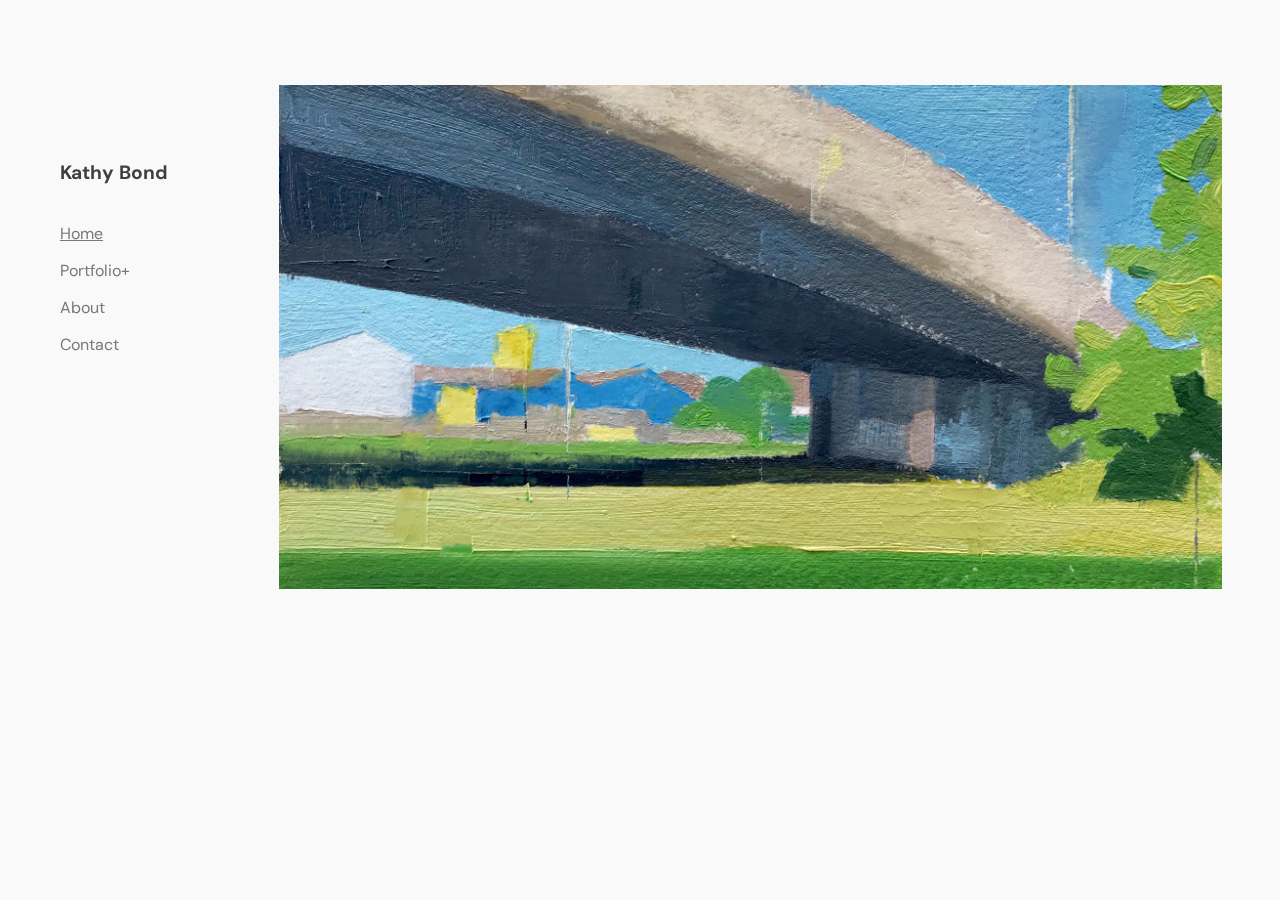
<file: index.html>
<!DOCTYPE html>
<html lang="en">
<head>
    <meta charset="UTF-8">
    <meta name="viewport" content="width=device-width, initial-scale=1.0">
    <meta http-equiv="X-UA-Compatible" content="ie=edge">
    <link rel="stylesheet" href="styles.css">
    
    <link rel="preconnect" href="https://fonts.gstatic.com">
    <link rel="preconnect" href="https://fonts.gstatic.com">
    <link href="https://fonts.googleapis.com/css2?family=DM+Sans:wght@400;500;700&display=swap" rel="stylesheet">
    <title>Kathy Bond Art</title>
</head>
<body>
    
    <div id="mainIndex">
        <div class="title">
            
        </div>
        <!-- NAV BAR FOR DESKTOP -->
        <div class="navBar">
            <ul class="sidenav">
                <div class="title2">
                    Kathy Bond
                </div>
                <li><a class="navLink active" href="index.html">Home</a></li>
                <li><a id="workLink" class="navLink" href="#work">Portfolio+</a></li>
                    <li class="subnav"><a href="landscapes.html">Landscapes</a></li>
                    <li class="subnav"><a href="studies.html">Studies</a></li>
                <li><a class="navLink" href="about.html">About</a></li>
                <li><a class="navLink" href="contact.html">Contact</a></li>
            </ul>
        </div>
        <!-- NAV BAR FOR MOBILE -->
        <div class="topnav">
            <a href="#home" class="active2 topnavTitle">Kathy Bond</a>
            <div id="myLinks">
                <a href="index.html">Home</a>
                <a href="landscapes.html">Landscapes</a>
                <a href="studies.html">Studies</a>
                <a href="about.html">About</a>
                <a href="contact.html">Contact</a>
            </div>
            <a href="javascript:void(0);" class="icon" onclick="myFunction()">
                <img class="hamIcon" src="img/hamIcon.png">
            </a>
        </div>
        <section>
        <div id="mainImg" class="content">
            <img  class="mainImg" src="img/overpass.jpg">
        </div>
        </section>
        
    </div>
    <script src="https://cdnjs.cloudflare.com/ajax/libs/gsap/3.5.1/gsap.min.js"
        integrity="sha512-IQLehpLoVS4fNzl7IfH8Iowfm5+RiMGtHykgZJl9AWMgqx0AmJ6cRWcB+GaGVtIsnC4voMfm8f2vwtY+6oPjpQ=="
        crossorigin="anonymous"></script>
    <script src="navScripts.js"></script>
</body>
</html>
</file>
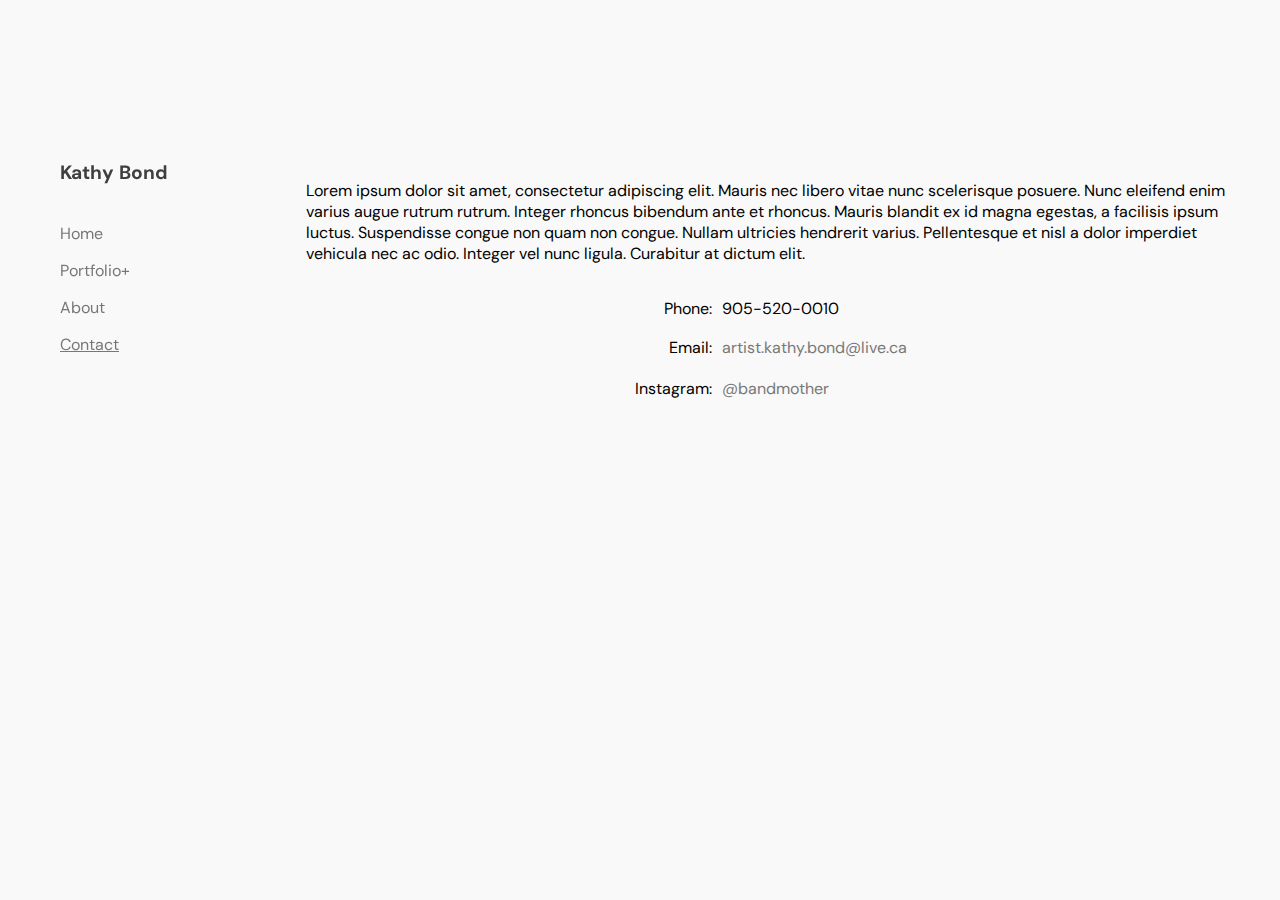
<file: contact.html>
<!DOCTYPE html>
<html lang="en">

<head>
    <meta charset="UTF-8">
    <meta name="viewport" content="width=device-width, initial-scale=1.0">
    <meta http-equiv="X-UA-Compatible" content="ie=edge">
    <link rel="stylesheet" href="styles.css">

    <link rel="preconnect" href="https://fonts.gstatic.com">
    <link rel="preconnect" href="https://fonts.gstatic.com">
    <link href="https://fonts.googleapis.com/css2?family=DM+Sans:wght@400;500;700&display=swap" rel="stylesheet">
    <title>Kathy Bond Art</title>
</head>

<body>

    <div id="contactContainer">
        <div class="title">

        </div>
        <div class="navBar">
            <ul class="sidenav">
                <div class="title2">
                    Kathy Bond
                </div>
                <li><a class="navLink " href="index.html">Home</a></li>
                <li><a id="workLink" class="navLink" href="#work">Portfolio+</a></li>
                <li class="subnav"><a href="landscapes.html">Landscapes</a></li>
                <li class="subnav"><a href="studies.html">Studies</a></li>
                <li><a class="navLink" href="about.html">About</a></li>
                <li><a class="navLink active" href="contact.html">Contact</a></li>
            </ul>
        </div>
        <!-- NAV BAR FOR MOBILE -->
        <div class="topnav">
            <a href="#home" class="active2 topnavTitle">Kathy Bond</a>
            <div id="myLinks">
                <a href="index.html">Home</a>
                <a href="landscapes.html">Landscapes</a>
                <a href="studies.html">Studies</a>
                <a href="about.html">About</a>
                <a href="contact.html">Contact</a>
            </div>
            <a href="javascript:void(0);" class="icon" onclick="myFunction()">
                <img class="hamIcon" src="img/hamIcon.png">
            </a>
        </div>
        <div class="contactContent">
            <div>
                Lorem ipsum dolor sit amet, consectetur adipiscing elit. Mauris nec libero vitae nunc scelerisque
                posuere. Nunc eleifend enim varius augue rutrum rutrum. Integer rhoncus bibendum ante et rhoncus. Mauris
                blandit ex id magna egestas, a facilisis ipsum luctus. Suspendisse congue non quam non congue. Nullam
                ultricies hendrerit varius. Pellentesque et nisl a dolor imperdiet vehicula nec ac odio. Integer vel
                nunc ligula. Curabitur at dictum elit.
            </div>
            <table>
                <tbody>
                    <tr>
                        <td class="contactLabel">Phone:</td>
                        <td>905-520-0010</td>
                    </tr>
                    <tr>
                        <td class="contactLabel">Email:</td>
                        <td><a href="mailto:artist.kathy.bond@live.ca">artist.kathy.bond@live.ca</a></td>
                    </tr>
                    <tr>
                        <td class="contactLabel">Instagram:</td>
                        <td><a href="https://www.instagram.com/bandmother/">@bandmother</a></td>
                    </tr>
                </tbody>
            </table>
        </div>

    </div>
    <script src="https://cdnjs.cloudflare.com/ajax/libs/gsap/3.5.1/gsap.min.js"
        integrity="sha512-IQLehpLoVS4fNzl7IfH8Iowfm5+RiMGtHykgZJl9AWMgqx0AmJ6cRWcB+GaGVtIsnC4voMfm8f2vwtY+6oPjpQ=="
        crossorigin="anonymous"></script>
    <script src="navScripts.js"></script>
</body>

</html>
</file>
<file: styles.css>
.title{
    color:#3f3f3f;
    margin: 100px 30px 30px 60px;
    width:100%;
    font-size: 1.2em;
    /* grid-area: header; */
    font-weight: 700;
}

.title2 {
    color: #3f3f3f;
    margin: 0 0 30px;
    width: 100%;
    font-size: 1.2em;
    /* grid-area: header; */
    font-weight: 700;
    font-family: 'DM Sans',
    sans-serif;
}

.title, a{
    font-family: 'DM Sans',
    sans-serif;
}

.contactLabel{
    text-align: right;
    padding: 7px;
}

body {
    margin: 0;
    background-color: #f9f9f9;
    font-family: 'DM Sans',
    sans-serif;
}

img{
    width: 90%;
    margin: 0 5%;
    
}

.mainImg {
    width: 100%;
    height: 80%;
    margin: 0 5%;
    object-fit: cover;
}

.content {
    /* width:100%;
    height:500px; */
    /* border: 3px red solid; */
    width: 90%;
    height: 100%;
    margin-top: 170px;
    
    align-items: center; */
    /* grid-area: gallery; */
}

.galleryContent{
    grid-area: gallery;
    margin-top: 70px;
}

section{
    height: 70vh;
    display: flex;
    /* justify-content: center; */
    margin-left: 40px;
    align-items: center;
    grid-area: gallery;
    /* background-color: aqua */
}

.hideMenu{
    display:none;
}

.subnav{
    opacity: 0;
    height:0px;
    padding-left:15px;
}



.navBar{
    /* width:150px;*/
    height: 600px; 
    /* border: 2px purple solid; */
    grid-area: sidebar;
    padding-left: 30px;
}

/* Add a black background color to the top navigation */
ul.sidenav {
    list-style-type: none;
    margin: 30px;
    padding: 0;
    /* width: 25%; */
    /* background-color: #f1f1f1; */
    position: fixed;
    height: 100%;
    overflow: auto;
}

a {
    display: block;
    color: #787878;
    padding: 8px 0px;
    text-decoration: none;
}

.active {
    text-decoration: underline;
}

ul.sidenav li a:hover:not(.active) {
    text-decoration: underline;
}






#mainIndex {
    display: grid;
    grid-template-columns: 15% 85%;
    grid-gap: 0;
    grid-template-rows: auto;
    grid-template-areas:
        "header gallery"
        "sidebar gallery";
       
}

#mainGallery {
    display: grid;
    grid-template-columns: 20% 80%;
    grid-gap: 0;
    grid-template-rows: 150px auto;
    grid-template-areas:
        "header gallery"
        "sidebar gallery";
}


/* 

GALLERY

*/

.row {
    display: flex;
    flex-wrap: wrap;
    padding: 0 4px;
}

/* Create three equal columns that sits next to each other */
.column {
    flex: 30%;
    max-width: 30%;
    padding: 0 4px;
}

.column img {
    margin-top: 8px;
    vertical-align: middle;
    width: 100%;
}

/* MOBILE NAV */


.topnav {
    display: none;
    overflow: hidden;
    /* background-color: #333; */
    position: relative;
    grid-area: sidebar;
    margin-top:20px;
}

.topnav #myLinks {
    display: none;
}

.topnav a {
    color: black;
    padding: 14px 16px;
    text-decoration: none;
    font-size: 17px;
    display: block;
}

.topnav a.icon {
    /* background: black; */
    background-image: url("img/hamIcon.png");
    width:20px;
    display: block;
    position: absolute;
    right: 0;
    top: 0;
}

.topnav a:hover {
    /* background-color: #ddd;
    color: black; */
    text-decoration: underline;
}

.active2 {
    /* background-color: #4CAF50; */
    /* color: white; */
    text-decoration: underline;
}

.topnavTitle{
    font-weight: 700;
    font-family: 'DM Sans',
    sans-serif;
}

.aboutContent{
    grid-area: aboutContent;
    font-family: 'DM Sans',
    sans-serif;
}

.aboutPhoto{
    grid-area: aboutPhoto;
}

.aboutPhoto, .aboutContent{
    margin-top:100px;
}

.aboutPhoto img{
    margin: 16px;
    widows: 100%;
    max-width: 320px;
}

#aboutContainer {
    display: grid;
    grid-template-columns: 20% 50% 30%;
    grid-gap: 0;
    grid-template-rows: 150px auto;
    grid-template-areas:
        "header aboutContent aboutPhoto"
        "sidebar aboutContent aboutPhoto";
}

#contactContainer {
    display: grid;
    grid-template-columns: 20% 80%;
    grid-gap: 0;
    grid-template-rows: auto;
    grid-template-areas:
        "header ."
        "sidebar contactContent";
}

.contactContent{
    grid-area: contactContent;
    font-family: 'DM Sans',
    sans-serif;
    margin: 50px;
}

.contactContent table{
    
    margin: 25px auto;
}

/* The Modal (background) */
.modal {
    display: none;
    position: fixed;
    z-index: 1;
    padding-top: 100px;
    left: 0;
    top: 0;
    width: 100%;
    height: 100%;
    overflow: auto;
    background-color: black;
}

/* Modal Content */
.modal-content {
    position: relative;
    background-color: #fefefe;
    margin: auto;
    padding: 0;
    width: 90%;
    max-width: 1200px;
    max-height: 600px;
}

.mySlides img{
    margin: 0;
    width: 100%;
    max-height: 600px;
    object-fit: contain; 
}

/* The Close Button */
.close {
    color: white;
    position: absolute;
    top: 10px;
    right: 25px;
    font-size: 35px;
    font-weight: bold;
}

.close:hover,
.close:focus {
    color: #999;
    text-decoration: none;
    cursor: pointer;
}

.mySlides {
    display: none;
    background-color: black;
}

.cursor {
    cursor: pointer;
}

/* Next & previous buttons */
.prev,
.next {
    cursor: pointer;
    position: absolute;
    top: 50%;
    width: auto;
    padding: 16px;
    margin-top: -50px;
    color: white;
    font-weight: bold;
    font-size: 20px;
    transition: 0.6s ease;
    border-radius: 0 3px 3px 0;
    user-select: none;
    -webkit-user-select: none;
}

/* Position the "next button" to the right */
.next {
    right: 0;
    border-radius: 3px 0 0 3px;
}

/* On hover, add a black background color with a little bit see-through */
.prev:hover,
.next:hover {
    background-color: rgba(0, 0, 0, 0.8);
}

/* Number text (1/3 etc) */
.numbertext {
    color: #f2f2f2;
    font-size: 12px;
    padding: 8px 12px;
    position: absolute;
    top: 0;
}

img {
    margin-bottom: -4px;
}

.caption-container {
    text-align: center;
    background-color: black;
    padding: 2px 16px;
    color: white;
}

.demo {
    opacity: 0.6;
}

.active,
.demo:hover {
    opacity: 1;
}

img.hover-shadow {
    transition: 0.3s;
}

.hover-shadow:hover {
    box-shadow: 0 4px 8px 0 rgba(0, 0, 0, 0.2), 0 6px 20px 0 rgba(0, 0, 0, 0.19);
}






/* 






MEDIA







*/

@media screen and (max-width: 800px) {
    
    .navBar {
        height: 100px;
        grid-area: sidebar;
    }
    
    ul.sidenav {
        width: 100%;
        position: relative;
    }

    /* .sidenav:nth-child(2) a{
        padding-left: 190px;
        color:red;
    } */

    ul.sidenav li a {
        float: left;
        padding: 15px;
    }

    ul.sidenav li:first-child a{
        padding-left: 0px;
    }

    /* div.content {
        margin-left: 0;
    } */

    img{
        margin: 0 30px;
    }

    .title {
        margin: 30px 30px 0;
    }

    .title2{
        margin-left:15px;
    }

    /* #main {
        display: grid;
        grid-template-columns: 50% 50%;
        grid-gap: 0;
        grid-template-rows: auto;
        grid-template-areas:
            "header header"
            "sidebar sidebar"
            "gallery gallery"
    } */
    #mainIndex, #mainGallery {
        display: grid;
        grid-template-columns: 50% 50%;
        grid-gap: 0;
        grid-template-rows: auto;
        grid-template-areas:
            "header header"
            "sidebar sidebar"
            "gallery gallery"
    }

  
    #aboutContainer {
        display: grid;
        grid-template-columns: 70% 30%;
        grid-gap: 0;
        grid-template-rows: auto;
        grid-template-areas:
            "sidebar sidebar"
            "aboutContent aboutContent"
    }

    .aboutContent{
        margin: 30px 80px 30px 80px;
    }

    #contactContainer{
        display: grid;
        grid-template-columns: 70% 30%;
        grid-gap: 0;
        grid-template-rows: auto;
        grid-template-areas: 
        "sidebar sidebar"
        "contactContent contactContent"
    }

    /* .aboutPhoto {
        width: 50%;
    } */

    /* 
    
        GALLERY

    */

      .column {
          flex: 50%;
          max-width: 50%;
      }

      .row{
        flex-wrap: nowrap;
        margin: 0 40px;
      }



}

@media screen and (max-width: 450px) {
    .topnav{
        display: block;
    }

    .navBar {
        height: 100%;
        grid-area: sidebar;
        padding: 0;
        display: none;
    }

    ul.sidenav li a {
        text-align: center;
        float: none;
    }
    ul.sidenav, .title{
        margin:30px 0;
        padding:0;
    }
    .title{
        text-align: center;
        margin: 30px 30px 0;
    }

    #mainIndex, #mainGallery {
        display: grid;
        grid-template-columns: 100%;
        grid-gap: 0;
        grid-template-rows: auto;
        grid-template-areas:
            "sidebar"
            "gallery";
    }

    
    #aboutContainer {
        display: grid;
        grid-template-columns: 100%;
        grid-gap: 0;
        grid-template-rows: auto;
        grid-template-areas:
            "sidebar"
            "aboutContent"
            ;
    }

    /* .aboutPhoto{
        margin-top:20px;
        width: 50%;
    } */

    .aboutContent {
        margin: 30px 15px;
    }

    img {
        margin: 0;
    }

    .mainImg{
        width: 100%;
        height: 100%;
        margin: 0 5%;
    }

    .title2{
        text-align: center;
    }

   .content{
       margin-top: 10px;
   }

    .column {
        flex: 100%;
        max-width: 100%;
    }

    .row {
        flex-wrap: wrap;
    }
    section {
        margin: 0;
    }

}
</file>
